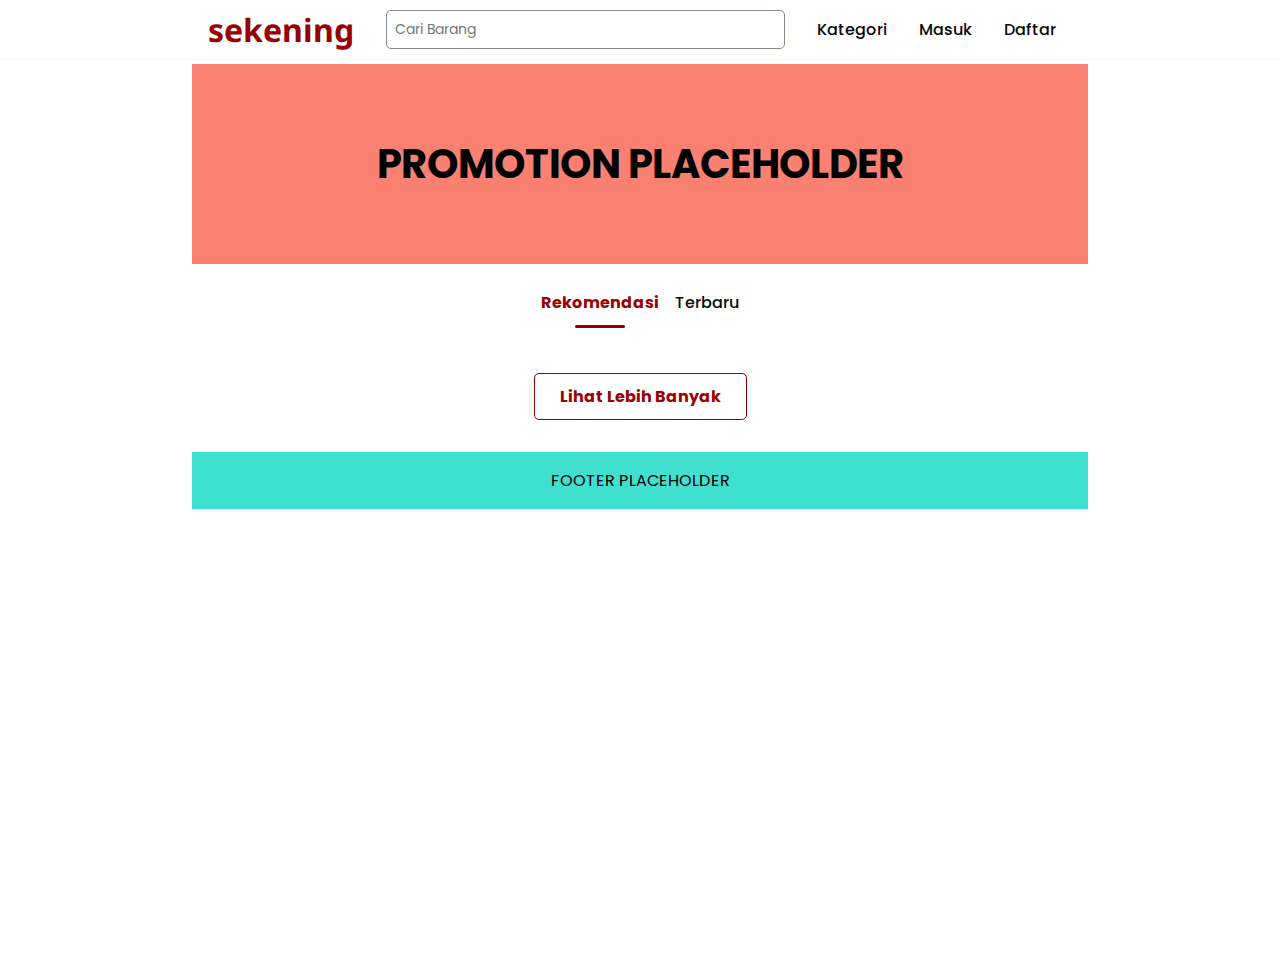
<file: index.html>
<!DOCTYPE html>
<html lang="id">
  <head>
    <meta charset="UTF-8" />
    <meta name="viewport" content="width=device-width, initial-scale=1" />
    <title>NAMAWEB - Toko Barang Bekas Mahasiswa</title>
    <link rel="stylesheet" href="assets/css/base.css" />
    <link rel="stylesheet" href="assets/css/header.css" />
    <link rel="stylesheet" href="assets/css/signModal.css" />
    <link rel="stylesheet" href="assets/css/promoBanner.css" />
    <link rel="stylesheet" href="assets/css/recommendation.css" />
    <link rel="stylesheet" href="assets/css/footer.css" />
    <link rel="stylesheet" href="https://cdnjs.cloudflare.com/ajax/libs/font-awesome/6.5.2/css/all.min.css" />
  </head>

  <body>
    <!-- Load Components -->
    <div id="header"></div>
    <div id="signModal"></div>
    <div id="promoBanner"></div>
    <div id="recommendations"></div>
    <div id="footer"></div>

    <script>
      async function loadComponent(id, file) {
        const response = await fetch(file);
        const text = await response.text();
        document.getElementById(id).innerHTML = text;
      }

      // Load komponen halaman
      loadComponent("header", "assets/pageSection/header.html");
      loadComponent("signModal", "assets/pageSection/signModal.html");
      loadComponent("promoBanner", "assets/pageSection/promoBanner.html");
      loadComponent("recommendations", "assets/pageSection/recommendation.html");
      loadComponent("footer", "assets/pageSection/footer.html");

      // Fungsi modal
      function openModal(type) {
        document.getElementById('modalOverlay').style.display = 'block';
        document.getElementById(`${type}Modal`).style.display = 'block';
      }

      function closeModal() {
        document.getElementById('modalOverlay').style.display = 'none';
        document.querySelectorAll('.modal').forEach(modal => modal.style.display = 'none');
      }

      function switchModal(to) {
        closeModal();
        openModal(to);
      }
    </script>
  </body>
</html>
</file>
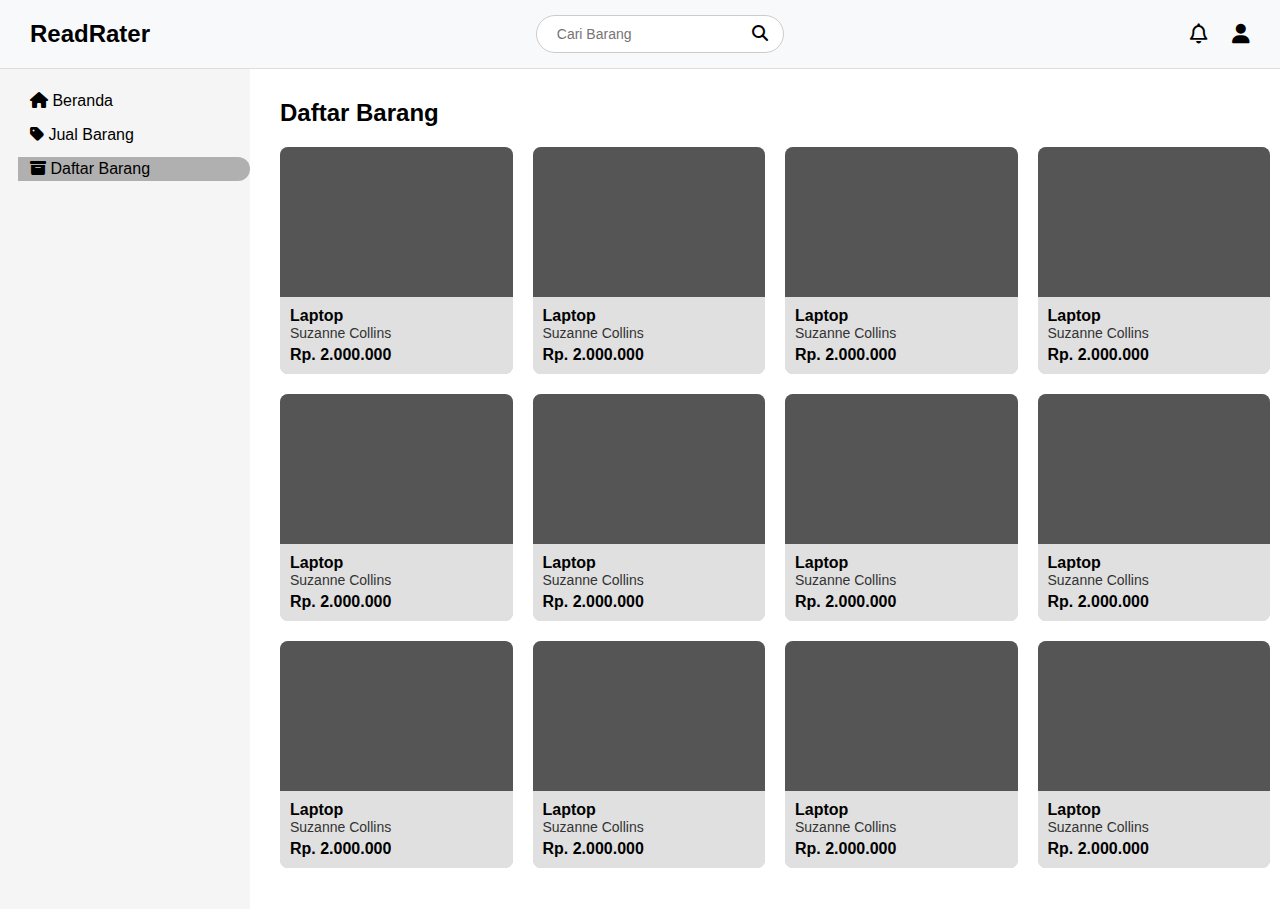
<file: daftar_barang.html>
<!DOCTYPE html>
<html lang="id">
<head>
  <meta charset="UTF-8">
  <meta name="viewport" content="width=device-width, initial-scale=1.0">
  <title>ReadRater - Jual Barang Bekas</title>
  <link rel="stylesheet" href="css/styles.css">
  <!-- link untuk icon -->
   <link rel="stylesheet" href="https://cdnjs.cloudflare.com/ajax/libs/font-awesome/6.5.2/css/all.min.css">
</head>
<body>
  <header>
    <div class="logo">ReadRater</div>
    <form class="search-form">
      <input type="text" placeholder="Cari Barang" />
      <button type="submit"><i class="fa-solid fa-magnifying-glass"></i></button>
    </form>
    <div class="icons">
      <span class="icon"><i class="fa-regular fa-bell"></i></span>
      <span class="icon"><i class="fa-solid fa-user"></i></span>
    </div>
  </header>

  <div class="container">
    <nav class="sidebar">
      <ul>
        <li><a href="index.html"><i class="fa-solid fa-house"></i> Beranda</a></li>
        <li><a href="jual.html"><i class="fa-solid fa-tag"></i> Jual Barang</a></li>
        <li><a href="daftar_barang.html" class="active"><i class="fa-solid fa-box-archive"></i> Daftar Barang</a></li>
      </ul>
    </nav>

    <main class="recom">
      <h2>Daftar Barang</h2>
      <div class="grid">
        <!-- Kartu produk -->
        <div class="card">
          <div class="image-placeholder"></div>
          <div class="card-content">
            <p class="title">Laptop</p>
            <p class="author">Suzanne Collins</p>
            <p class="price">Rp. 2.000.000</p>
          </div>
        </div>
        <!-- Ulangi kartu produk sesuai jumlah yang diperlukan -->
        <!-- 7 kartu tambahan disalin di bawah ini -->
        <div class="card"><div class="image-placeholder"></div><div class="card-content"><p class="title">Laptop</p><p class="author">Suzanne Collins</p><p class="price">Rp. 2.000.000</p></div></div>
        <div class="card"><div class="image-placeholder"></div><div class="card-content"><p class="title">Laptop</p><p class="author">Suzanne Collins</p><p class="price">Rp. 2.000.000</p></div></div>
        <div class="card"><div class="image-placeholder"></div><div class="card-content"><p class="title">Laptop</p><p class="author">Suzanne Collins</p><p class="price">Rp. 2.000.000</p></div></div>
        <div class="card"><div class="image-placeholder"></div><div class="card-content"><p class="title">Laptop</p><p class="author">Suzanne Collins</p><p class="price">Rp. 2.000.000</p></div></div>
        <div class="card"><div class="image-placeholder"></div><div class="card-content"><p class="title">Laptop</p><p class="author">Suzanne Collins</p><p class="price">Rp. 2.000.000</p></div></div>
        <div class="card"><div class="image-placeholder"></div><div class="card-content"><p class="title">Laptop</p><p class="author">Suzanne Collins</p><p class="price">Rp. 2.000.000</p></div></div>
        <div class="card"><div class="image-placeholder"></div><div class="card-content"><p class="title">Laptop</p><p class="author">Suzanne Collins</p><p class="price">Rp. 2.000.000</p></div></div>
        <div class="card"><div class="image-placeholder"></div><div class="card-content"><p class="title">Laptop</p><p class="author">Suzanne Collins</p><p class="price">Rp. 2.000.000</p></div></div>
        <div class="card"><div class="image-placeholder"></div><div class="card-content"><p class="title">Laptop</p><p class="author">Suzanne Collins</p><p class="price">Rp. 2.000.000</p></div></div>
        <div class="card"><div class="image-placeholder"></div><div class="card-content"><p class="title">Laptop</p><p class="author">Suzanne Collins</p><p class="price">Rp. 2.000.000</p></div></div>
        <div class="card"><div class="image-placeholder"></div><div class="card-content"><p class="title">Laptop</p><p class="author">Suzanne Collins</p><p class="price">Rp. 2.000.000</p></div></div>
      </div>
    </main>
  </div>
</body>
</html>
</file>
<file: assets/css/base.css>
/* =========== GOOGLE FONTS =========== */
@import url("https://fonts.googleapis.com/css2?family=Poppins:wght@200;300;400;500;600;700&display=swap");
@import url('https://fonts.googleapis.com/css2?family=Noto+Sans:ital,wght@0,100..900;1,100..900&display=swap');

/* =========== VARIABLES =========== */
:root {
  --font-primary: "Poppins", sans-serif;
  --font-secondary: "Noto Sans", sans-serif;

  /* Font Scale */
  --font-xxs: 0.75rem;
  --font-xs: 0.875rem;
  --font-sm: 1rem;
  --font-md: 1.25rem;
  --font-lg: 1.5rem;
  --font-xl: 2rem;
  --font-xxl: 2.5rem;

  /* Use Case Font Sizes */
  --logo-font-size: var(--font-xl);
  --nav-font-size: var(--font-sm);
  --input-font-size: var(--font-xs);

  --product-grid-title-size: var(--font-xs);
  --product-grid-price-size: var(--font-sm);
  --product-grid-desc-size: var(--font-xxs);

  --banner-font-size: var(--font-xxl);
  --tab-font-size: var(--font-sm);
  --product-title-size: var(--font-sm);
  --product-meta-size: var(--font-xs);
  --product-price-size: var(--font-sm);

  /* Colors */
  --base-bg: #ffffff;
  --hover-bg: #f2f4f7;
  --color-text-primary: #080808;
  --color-text-secondary: #848a96;
  --accent-color: #990000;
  --lighter-border-color: #f2f4f7;
  --darker-border-color: #848a96;
}

/* =========== GENERAL =========== */
* {
  margin: 0;
  padding: 0;
  box-sizing: border-box;
  font-family: var(--font-primary);
  list-style: none;
  text-decoration: none;
  scroll-padding-top: 2rem;
  scroll-behavior: smooth;
}

body {
  background-color: var(--color-bg);
  margin-top: 5%;
  min-height: 100vh;
}

.container {
  width: 70%;
  margin: 0 auto;
}
</file>
<file: assets/css/header.css>
/* =========== HEADER =========== */
header {
  position: fixed;
  top: 0;
  width: 100%;
  height: 60px;
  z-index: 99;
  background-color: var(--base-bg);
  border-bottom: 1px solid var(--lighter-border-color);
}

.header-content {
  display: flex;
  align-items: center;
  height: 100%;
  padding: 0 1rem;
}

.logo a{
  margin-right: 1rem;
  font-family: var(--font-secondary);
  font-weight: 700;
  font-size: var(--logo-font-size);
  color: var(--accent-color);
}

nav {
  display: flex;
  position: relative;
  height: 100%;
  align-items: center;
}

nav a, .dropbtn {
  display: flex;
  align-items: center;
  height: 100%;
  padding: 0 1rem;
  text-decoration: none;
  font-weight: 500;
  font-size: var(--nav-font-size);
  color: var(--color-text-primary);
  background: none;
  border: none;
  cursor: pointer;
}

nav a:hover, .dropbtn:hover {
  background-color: var(--hover-bg);
}

/* =========== SEARCH BAR =========== */
.search-bar {
  flex: 1;
  margin: 0 1rem;
}

.search-bar input {
  width: 100%;
  padding: 8px;
  border: 1px solid var(--darker-border-color);
  border-radius: 5px;
  font-size: var(--input-font-size);
}

.search-bar input:focus {
  border-color: var(--accent-color); /* Sesuaikan dengan variabel warna */
  outline: none; /* Menghilangkan efek default browser */
}
</file>
<file: assets/css/signModal.css>
/* =========== MODAL LOGIN/REGISTER =========== */
.modal-overlay {
  display: none;
  position: fixed;
  inset: 0;
  background-color: rgba(0, 0, 0, 0.5);
  z-index: 100;
}

.modal {
  display: none;
  position: fixed;
  top: 50%; left: 50%;
  transform: translate(-50%, -50%);
  background: white;
  padding: 2rem;
  border-radius: 10px;
  box-shadow: 0 4px 12px rgba(0, 0, 0, 0.3);
  z-index: 100;
  width: 90%;
  max-width: 400px;
}

.modal input {
  width: 100%;
  padding: 10px;
  margin: 10px 0;
}

.modal button {
  width: 100%;
  padding: 10px;
  background: var(--color-accent);
  color: white;
  border: none;
  border-radius: 6px;
  cursor: pointer;
}

.modal button:hover {
  background: #45a049;
}
</file>
<file: assets/css/promoBanner.css>
/* =========== PROMO BANNER =========== */
.promo-banner {
  display: flex;
  height: 200px;
  justify-content: center;
  align-items: center;
  background-color: salmon;
  z-index: 99;
}

.promo-text {
  font-size: var(--banner-font-size);
  font-weight: 700;
}
</file>
<file: assets/css/recommendation.css>
/* =========== TABS =========== */
.tab-section {
  display: flex;
  justify-content: center; /* Memastikan tab berada di tengah */
  gap: 1rem;
  margin: 1rem 0;
}

.tab {
  position: relative;
  padding: 10px 0;
  background: none;
  border: none;
  outline: none;
  font-weight: 500;
  font-size: var(--tab-font-size, 1rem);
  color: var(--color-text-primary, #333);
  cursor: pointer;
  transition: color 0.3s ease;
}

.tab.active {
  font-weight: 700;
  color: var(--accent-color, #007BFF);
}

/* Memastikan garis bawah berada di tengah */
.tab.active::after {
  content: '';
  position: absolute;
  bottom: -3px; /* Sedikit ke bawah agar lebih terlihat */
  left: 50%;
  width: 50px; /* Bisa disesuaikan agar tidak terlalu lebar */
  height: 3px;
  border-radius: 5px;
  background-color: var(--accent-color, #007BFF);
  transform: translateX(-50%); /* Menggeser ke tengah */
}

/* =========== PRODUCT GRID =========== */
.product-grid {
  display: grid;
  grid-template-columns: repeat(auto-fill, minmax(180px, 1fr));
  gap: 1rem;
}

/* Product Card */
.product-card {
  overflow: hidden;
  display: flex;
  flex-direction: column;
  border-radius: 5px;
  height: 300px;
  transition: box-shadow 0.3s ease, transform 0.2s ease;
}

/* Efek hover lebih smooth */
.product-card:hover {
  box-shadow: 0 4px 10px rgba(0, 0, 0, 0.12);
  transform: translateY(-5px);
}

/* Gambar dalam Product Card */
.product-image {
  object-fit: cover;
  width: 100%;
  height: 65%;
  border-radius: 5px;
}

/* =========== PRODUCT INFO =========== */
.product-info {
  display: flex;
  flex-direction: column;
  justify-content: flex-start;
  padding: 5px 8px;
  height: 35%;
  gap: 1px; /* Atur jarak antar elemen agar tetap rapat */
}

.product-info .title {
  white-space: nowrap;
  overflow: hidden;
  text-overflow: ellipsis;
  font-weight: 600;
  font-size: var(--product-grid-title-size);
  color: var(--color-text-primary);
}

.product-info .price {
  font-weight: 700;
  font-size: var(--product-grid-price-size);
  color: var(--accent-color);
}

.product-info .desc {
  white-space: nowrap;
  overflow: hidden;
  text-overflow: ellipsis;
  font-size: var(--product-grid-desc-size);
  color: var(--color-text-secondary);
}

.product-info .location {
  white-space: nowrap;
  overflow: hidden;
  text-overflow: ellipsis;
  font-size: var(--product-grid-desc-size); /* Gunakan ukuran font yang sama */
  color: var(--color-text-secondary); /* Pastikan warna sama */
}

/* Tombol "Load More" lebih responsif */
.load-more {
  text-align: center;
  margin: 2rem 0;
}

.load-more button {
  padding: 10px 25px;
  border-radius: 5px;
  border: 1px solid var(--accent-color);
  font-weight: 700;
  font-size: var(--font-sm);
  color: var(--accent-color);
  background-color: var(--base-bg);
  cursor: pointer;
  transition: background-color 0.2s ease, transform 0.2s ease;
}

/* Hover dengan efek interaktif */
.load-more button:hover {
  color: var(--base-bg);
  background-color: var(--accent-color);
  transition: all 0.3s ease-in-out;
}
</file>
<file: assets/css/footer.css>
/* =========== FOOTER =========== */
.footer {
  background-color: turquoise;
  color: var(--color-footer-text);
  padding: 1rem 0;
  text-align: center;
  margin-top: 2rem;
}
</file>
<file: css/styles.css>
* {
  box-sizing: border-box;
  margin: 0;
  padding: 0;
  font-family: Arial, sans-serif;
}

body {
  background-color: #e0e0e0;
}

header {
  display: flex;
  align-items: center;
  justify-content: space-between;
  padding: 15px 30px;
  background-color: #f8f9fa;
  border-bottom: 1px solid #ddd;
}

.header-left {
  display: flex;
  align-items: center;
  gap: 20px;
}

.search-form {
  display: flex;
  align-items: center;
  background-color: white;
  border: 1px solid #ccc;
  border-radius: 20px;
  padding: 5px 10px;
}

.search-form input {
  border: none;
  outline: none;
  padding: 5px 10px;
  font-size: 14px;
  width: 200px;
}

.search-form button {
  background: none;
  border: none;
  cursor: pointer;
  font-size: 16px;
  padding: 0 5px;
}

.logo {
  font-size: 24px;
  font-weight: bold;
}

.icons .icon {
  margin-left: 20px;
  font-size: 20px;
  cursor: pointer;
}

.container {
  display: flex;
  height: calc(100vh - 60px);
}

/* sidebar */
.sidebar {
  width: 250px;
  background-color: #f5f5f5;
}

.sidebar ul {
  padding-top: 20px;
  padding-left: 18px;
  list-style: none;
}

.sidebar li {
  margin-bottom: 10px;
}

.sidebar a {
  display: block;
  text-decoration: none;
  color: black;
  font-weight: 500;
  padding: 3px 12px;
  border-bottom-right-radius: 12px;
  border-top-right-radius: 12px;
}

/* Hover effect */
.sidebar a:hover {
  width: 200px;
  height: 25px;
  background-color: #cfcfcf; /* warna abu-abu hover */
  transition: background-color 0.3s;
}

/* Aktif (halaman saat ini) */
.sidebar a.active {
  background-color: #b0b0b0; /* warna abu-abu lebih gelap untuk menandakan aktif */
}

/* sidebar end */

/* recom (content area) */
.recom {
  flex: 1;
  padding: 30px;
  background-color: white;
  overflow-y: auto;
  padding-right: 10px;
  height: 100%;
}

.recom h2 {
  margin-bottom: 20px;
}

/* scrollbar (opsional) */
.recom::-webkit-scrollbar {
  width: 6px;
}

.recom::-webkit-scrollbar-thumb {
  background-color: #999;
  border-radius: 4px;
}

/* grid item (card) */
.grid {
  display: grid;
  grid-template-columns: repeat(4, 1fr);
  gap: 20px;
}

.card {
  background-color: #ccc;
  border-radius: 8px;
  overflow: hidden;
}

.image-placeholder {
  background-color: #555;
  height: 150px;
}

.card-content {
  padding: 10px;
  background-color: #e0e0e0;
}

.title {
  font-weight: bold;
}

.author {
  font-size: 14px;
  color: #333;
}

.price {
  font-weight: bold;
  margin-top: 5px;
}

.tombol {
  align-items: center;
}

.btn-jual {
  background-color: #000000;
  width: 100%;
  color: rgb(255, 255, 255);
  padding: 12px 25px;
  font-size: 14px;
  border: none;
  border-radius: 6px;
  cursor: pointer;
  transition: background-color 0.3s ease;
  font-weight: bold;
}

.btn-jual:hover {
  background-color: #c4c4c4;
  color: rgb(0, 0, 0);
}


/* ===================================================== */
/* Tambahan khusus halaman jual barang (form) */

.form-container {
  background-color: #fff;
  padding: 30px;
  border-radius: 10px;
  box-shadow: 0 2px 8px rgba(0,0,0,0.1);
  max-width: 700px;
}

.form-group {
  margin-bottom: 20px;
}

.form-group label {
  display: block;
  font-weight: bold;
  margin-bottom: 8px;
}

.form-group input[type="text"],
.form-group input[type="number"] {
  width: 100%;
  padding: 10px;
  border: 1px solid #ccc;
  border-radius: 5px;
  font-size: 14px;
}

.kategori {
  display: grid;
  grid-template-columns: repeat(3, 1fr);
  gap: 10px;
  margin-top: 10px;
}

.kategori label {
  display: flex;
  align-items: center;
  gap: 8px;
  font-size: 14px;
}

.upload-box {
  border: 2px dashed #aaa;
  border-radius: 10px;
  padding: 40px;
  text-align: center;
  color: #777;
  background-color: #f9f9f9;
  cursor: pointer;
}

.upload-box i {
  font-size: 30px;
  display: block;
  margin-bottom: 10px;
}
</file>
